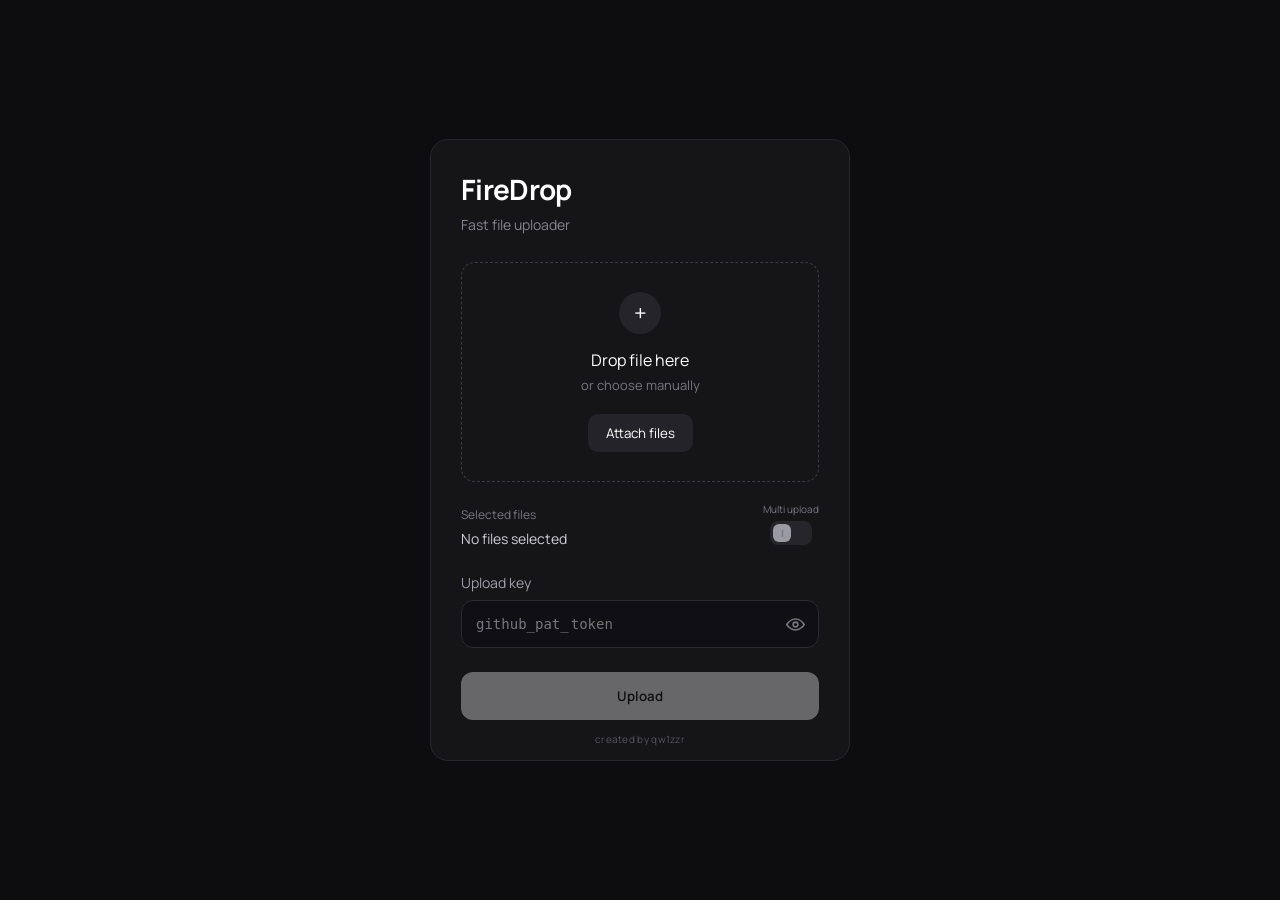
<file: index.html>
<!DOCTYPE html>
<html lang="en">

<head>
    <link rel="icon" href="assets/icons/icon.png" type="image/png">
</head>
    <meta charset="UTF-8">

    <meta
        name="viewport"
        content="width=device-width, initial-scale=1.0"
    >

    <title>FireDrop</title>

    <link
        rel="stylesheet"
        href="assets/css/style.css"
    >
</head>

<body>

<main class="container">

<section class="card">

    <h1>FireDrop</h1>

    <p class="subtitle">
        Fast file uploader
    </p>

    

    <div
        class="drop-zone"
        id="dropZone"
    >

        <div class="drop-icon">
            +
        </div>

        <p>
            Drop file here
        </p>

        <span>
            or choose manually
        </span>

        <button
            class="secondary-btn"
            id="attachBtn"
            type="button"
        >
            Attach files
        </button>

        <input
            type="file"
            id="fileInput"
            hidden
        >

    </div>

    

    <div class="file-section">

        <div
            class="error-box"
            id="errorBox"
        >
            Select file first!
        </div>

        <div class="file-header">

            <div class="file-info-block">

                <span class="small-label">
                    Selected files
                </span>

                <p id="fileInfo">
                    No files selected
                </p>

            </div>

            <div class="multi-box">

                <span>
                    Multi upload
                </span>

                <button
                    id="multiToggle"
                    class="toggle"
                    type="button"
                    aria-label="Toggle multi upload"
                >

                    <span class="toggle-circle">
                        I
                    </span>

                </button>

            </div>

        </div>

    </div>

    

    <div class="input-group">

        <label for="tokenInput">
            Upload key
        </label>

        <div class="token-field">

            <div class="token-content">

                <span class="prefix">
                    github_pat_
                </span>

                <input
                    id="tokenInput"
                    type="password"
                    placeholder="token"
                    autocomplete="off"
                    spellcheck="false"
                >

            </div>

            <button
                class="eye-btn"
                id="showToken"
                type="button"
                aria-label="Show or hide upload key"
            >

                <svg
                    viewBox="0 0 24 24"
                    fill="none"
                    stroke="currentColor"
                    stroke-width="2"
                >

                    <path
                        d="M1 12s4-7 11-7 11 7 11 7-4 7-11 7S1 12 1 12z"
                    />

                    <circle
                        cx="12"
                        cy="12"
                        r="3"
                    />

                </svg>

            </button>

        </div>

        <div
            class="key-status"
            id="keyStatus"
        ></div>

    </div>

    

    <div
        class="upload-area"
        id="uploadArea"
    >

        <button
            class="upload-btn"
            id="uploadBtn"
            disabled
        >
            Upload
        </button>

        <div
            class="progress-section"
            id="progressSection"
        >

            <div class="progress-header">

                <span
                    class="progress-file"
                    id="progressFile"
                >
                    file
                </span>

                <span
                    class="progress-percent"
                    id="progressPercent"
                >
                    0%
                </span>

            </div>

            <div class="progress-track">

                <div
                    class="progress-bar"
                    id="progressBar"
                ></div>

            </div>

        </div>

    </div>

    

    <div
        class="result-section"
        id="resultSection"
    >

        <div class="success-title">
            Successful upload!
        </div>

        <div
            class="result-list"
            id="resultList"
        ></div>

    </div>

    <div class="creator">
        created by qw1zzr
    </div>

</section>

</main>

<script src="assets/js/github.js"></script>
<script src="assets/js/uploader.js"></script>
<script src="assets/js/main.js"></script>

</body>

</html>
</file>
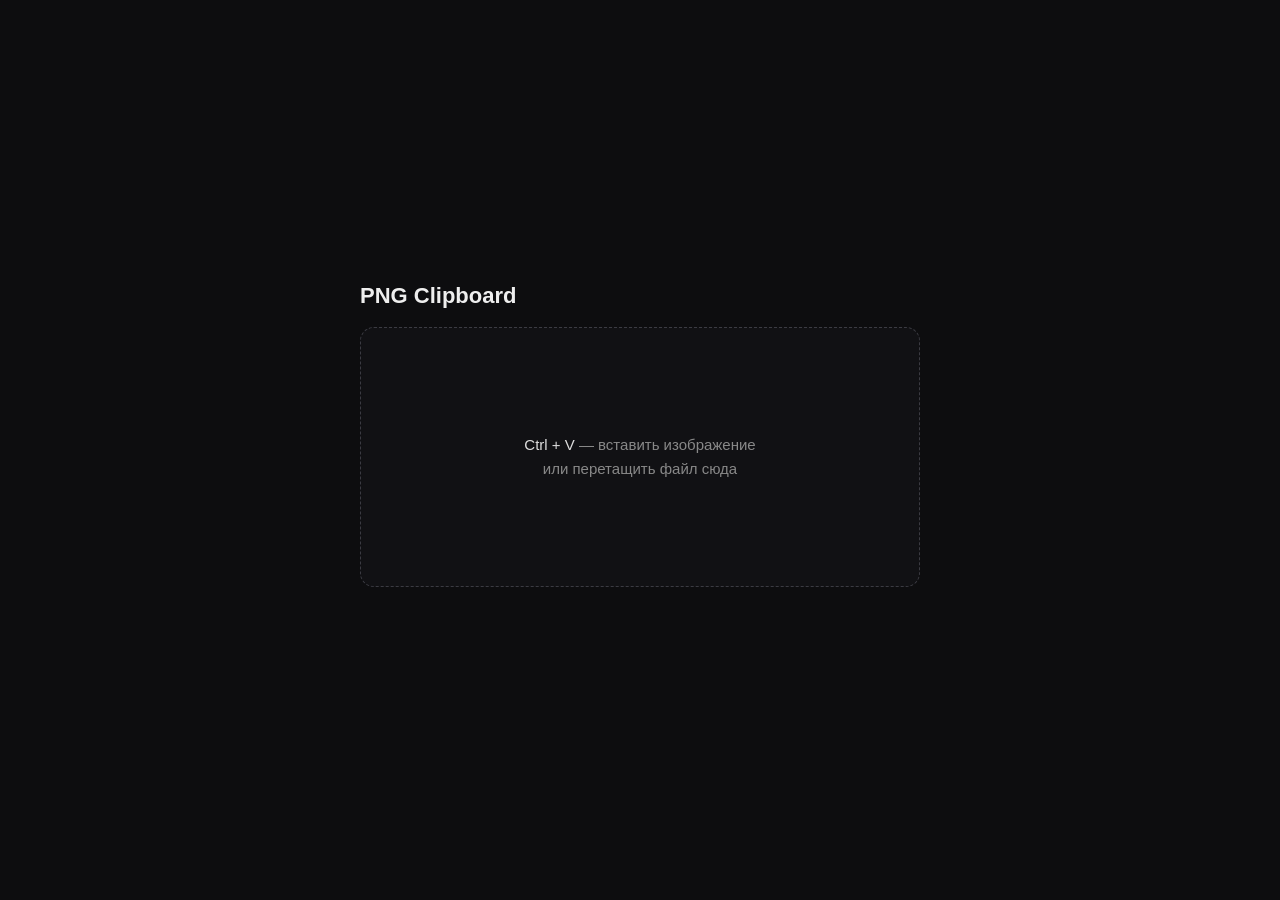
<file: assets/cl.html>
<!doctype html>
<html lang="ru">
<head>
<meta charset="utf-8">
<meta name="viewport" content="width=device-width,initial-scale=1">
<title>Random PNG Clipboard</title>
<style>
*{box-sizing:border-box}
html,body{height:100%}
body{
  margin:0;background:#0d0d0f;color:#eee;
  font-family:Inter,Segoe UI,Arial,sans-serif;
  display:grid;place-items:center;
}
.app{width:min(560px,calc(100% - 32px))}
h1{font-size:22px;margin:0 0 18px;font-weight:600}
.drop{
  min-height:260px;border:1px dashed #3b3b42;border-radius:14px;
  display:flex;align-items:center;justify-content:center;text-align:center;
  cursor:pointer;transition:.15s;background:#111114;overflow:hidden;
}
.drop:hover,.drop.over{border-color:#777;background:#151518}
.drop.has-image{padding:12px}
.placeholder{color:#888;font-size:15px;line-height:1.6}
.placeholder b{color:#ddd;font-weight:500}
.preview{max-width:100%;max-height:330px;display:none;border-radius:8px}
.info{display:none;margin-top:12px;padding:13px 14px;background:#111114;border:1px solid #29292f;border-radius:10px}
.name{font:13px ui-monospace,SFMono-Regular,Consolas,monospace;color:#bcbcc4;word-break:break-all}
.actions{display:none;gap:10px;margin-top:12px}
button{
  flex:1;border:0;border-radius:9px;padding:12px 14px;
  background:#eee;color:#111;font-weight:600;cursor:pointer;
}
button.secondary{background:#222227;color:#ddd}
button:disabled{opacity:.45;cursor:not-allowed}
.status{font-size:13px;color:#777;margin-top:12px;min-height:18px}
input{display:none}
</style>
</head>
<body>
<main class="app">
  <h1>PNG Clipboard</h1>

  <div class="drop" id="drop">
    <div class="placeholder">
      <b>Ctrl + V</b> — вставить изображение<br>
      или перетащить файл сюда
    </div>
    <img class="preview" id="preview" alt="">
    <input id="file" type="file" accept="image/*">
  </div>

  <div class="info" id="info">
    <div class="name" id="name"></div>
  </div>

  <div class="actions" id="actions">
    <button id="copy">Скопировать в буфер</button>
    <button class="secondary" id="new">Очистить</button>
  </div>

  <div class="status" id="status"></div>
</main>

<script>
const drop = document.getElementById('drop');
const fileInput = document.getElementById('file');
const preview = document.getElementById('preview');
const placeholder = document.querySelector('.placeholder');
const info = document.getElementById('info');
const nameEl = document.getElementById('name');
const actions = document.getElementById('actions');
const copyBtn = document.getElementById('copy');
const newBtn = document.getElementById('new');
const status = document.getElementById('status');

let currentBlob = null;
let currentFile = null;
let previewUrl = null;

function randomName() {
  const chars = 'abcdefghijklmnopqrstuvwxyzABCDEFGHIJKLMNOPQRSTUVWXYZ0123456789';
  const bytes = new Uint8Array(12);
  crypto.getRandomValues(bytes);
  let s = '';
  for (const b of bytes) s += chars[b % chars.length];
  return s + '.png';
}

async function toPng(file) {
  if (file.type === 'image/png') return file;

  const bitmap = await createImageBitmap(file);
  const canvas = document.createElement('canvas');
  canvas.width = bitmap.width;
  canvas.height = bitmap.height;
  canvas.getContext('2d').drawImage(bitmap, 0, 0);
  bitmap.close();

  return await new Promise((resolve, reject) =>
    canvas.toBlob(b => b ? resolve(b) : reject(new Error('PNG conversion failed')), 'image/png')
  );
}

async function processFile(file) {
  if (!file || !file.type.startsWith('image/')) {
    status.textContent = 'Нужен файл изображения.';
    return;
  }

  try {
    currentBlob = await toPng(file);
    currentFile = new File([currentBlob], randomName(), {type:'image/png'});

    if (previewUrl) URL.revokeObjectURL(previewUrl);
    previewUrl = URL.createObjectURL(currentBlob);
    preview.src = previewUrl;

    placeholder.style.display = 'none';
    preview.style.display = 'block';
    drop.classList.add('has-image');

    nameEl.textContent = currentFile.name;
    info.style.display = 'block';
    actions.style.display = 'flex';
    status.textContent = 'Готово. Имя сгенерировано заново.';
  } catch (e) {
    status.textContent = 'Не удалось обработать изображение.';
    console.error(e);
  }
}

async function pasteImage(e) {
  const items = e.clipboardData?.items || [];
  for (const item of items) {
    if (item.type.startsWith('image/')) {
      await processFile(item.getAsFile());
      e.preventDefault();
      return;
    }
  }
}

document.addEventListener('paste', pasteImage);

drop.addEventListener('click', () => fileInput.click());
fileInput.addEventListener('change', e => processFile(e.target.files[0]));

drop.addEventListener('dragover', e => {
  e.preventDefault();
  drop.classList.add('over');
});
drop.addEventListener('dragleave', () => drop.classList.remove('over'));
drop.addEventListener('drop', e => {
  e.preventDefault();
  drop.classList.remove('over');
  processFile(e.dataTransfer.files[0]);
});

copyBtn.addEventListener('click', async () => {
  if (!currentBlob) return;

  try {
    if (!navigator.clipboard || !window.ClipboardItem) {
      throw new Error('Clipboard API unavailable');
    }

    // Записываем PNG в системный clipboard.
    // Это заменяет прежнее содержимое clipboard.
    const item = new ClipboardItem({
      'image/png': currentBlob
    });

    await navigator.clipboard.write([item]);
    status.textContent = 'Скопировано. Теперь Ctrl + V в нужном ИИ.';
  } catch (e) {
    console.error(e);
    status.textContent =
      'Браузер не разрешил запись в буфер. Нажми кнопку ещё раз или открой сайт через HTTPS/localhost.';
  }
});

newBtn.addEventListener('click', () => {
  currentBlob = null;
  currentFile = null;
  fileInput.value = '';

  if (previewUrl) {
    URL.revokeObjectURL(previewUrl);
    previewUrl = null;
  }

  preview.removeAttribute('src');
  preview.style.display = 'none';
  placeholder.style.display = 'block';
  drop.classList.remove('has-image');
  info.style.display = 'none';
  actions.style.display = 'none';
  status.textContent = '';
});
</script>
</body>
</html>
</file>
<file: assets/css/style.css>
@font-face {

    font-family: "Manrope";

    src:
        url("../fonts/manrope_5.2.7_latin-wght-normal.woff2")
        format("woff2");

    font-weight: 100 900;

    font-style: normal;

    font-display: swap;

}

* {

    box-sizing: border-box;

}

html,
body,
button,
input {

    font-family:
        "Manrope",
        -apple-system,
        BlinkMacSystemFont,
        "Segoe UI",
        sans-serif;

}

body {

    margin: 0;

    min-height: 100vh;

    background: #0d0d0f;

    color: #ffffff;

    display: flex;

    align-items: center;

    justify-content: center;

}

.container {

    width: 100%;

    max-width: 460px;

    padding: 20px;

}

.card {

    background: #151518;

    border: 1px solid #27272d;

    border-radius: 18px;

    padding: 30px;

}

h1 {

    margin: 0;

    font-size: 28px;

    font-weight: 700;

    letter-spacing: -0.7px;

}

.subtitle {

    margin: 7px 0 28px;

    color: #85858f;

    font-size: 14px;

}

.drop-zone {

    height: 220px;

    border: 1px dashed #3b3b44;

    border-radius: 14px;

    display: flex;

    flex-direction: column;

    align-items: center;

    justify-content: center;

    transition:
        background .2s,
        border-color .2s,
        transform .2s;

}

.drop-zone:hover,
.drop-zone.dragging {

    border-color: #ffffff;

    background: #18181d;

}

.drop-icon {

    width: 42px;

    height: 42px;

    border-radius: 50%;

    background: #242429;

    display: flex;

    align-items: center;

    justify-content: center;

    font-size: 22px;

    line-height: 1;

    margin-bottom: 15px;

}

.drop-zone p {

    margin: 0;

    font-size: 16px;

}

.drop-zone span {

    margin-top: 5px;

    color: #777781;

    font-size: 13px;

}

button {

    border: none;

    cursor: pointer;

}

.secondary-btn {

    margin-top: 20px;

    padding: 10px 18px;

    border-radius: 10px;

    background: #232329;

    color: white;

    transition: .2s;

}

.secondary-btn:hover {

    background: #303038;

}

.file-section {

    margin-top: 18px;

}

.file-header {

    display: flex;

    align-items: flex-start;

    justify-content: space-between;

}

.small-label {

    color: #777781;

    font-size: 12px;

}

#fileInfo {

    margin: 5px 0 0;

    font-size: 14px;

    color: #cfcfd6;

    max-width: 230px;

    overflow: hidden;

    text-overflow: ellipsis;

    white-space: nowrap;

}

.multi-box {

    display: flex;

    flex-direction: column;

    align-items: center;

    justify-content: flex-start;

    gap: 5px;

}

.multi-box span {

    font-size: 10px;

    color: #777781;

}

.toggle {

    width: 42px;

    height: 24px;

    border-radius: 8px;

    background: #25252b;

    padding: 3px;

    display: flex;

    align-items: center;

    transition: .25s;

}

.toggle-circle {

    width: 18px;

    height: 18px;

    border-radius: 6px;

    background: #9a9aa3;

    color: #202024;

    font-size: 10px;

    font-weight: 900;

    display: flex;

    justify-content: center;

    align-items: center;

    transition: .25s;

}

.toggle.active {

    background: #3a3a42;

}

.toggle.active .toggle-circle {

    transform: translateX(18px);

    background: #ffffff;

}

.input-group {

    margin-top: 25px;

}

.input-group label {

    display: block;

    margin-bottom: 8px;

    color: #a0a0aa;

    font-size: 14px;

}

.token-field {

    height: 48px;

    background: #101014;

    border: 1px solid #2b2b32;

    border-radius: 12px;

    display: flex;

    align-items: center;

    overflow: hidden;

}

.token-content {

    flex: 1;

    display: flex;

    align-items: center;

    padding-left: 14px;

}

.prefix {

    color: #777781;

    font-family: monospace;

    font-size: 14px;

}

.token-content input {

    flex: 1;

    min-width: 0;

    background: none;

    border: none;

    outline: none;

    color: #ffffff;

    font-family: monospace;

    font-size: 14px;

    margin-left: 0;

    transition:
        color .25s,
        filter .25s;

}

.eye-btn {

    width: 45px;

    height: 100%;

    background: transparent;

    color: #777781;

    display: flex;

    justify-content: center;

    align-items: center;

    transition: .2s;

}

.eye-btn:hover {

    color: #ffffff;

}

.eye-btn svg {

    width: 19px;

    height: 19px;

}

.error-box {

    height: 0;

    opacity: 0;

    overflow: hidden;

    margin-top: 0;

    margin-bottom: 0;

    background: #24181a;

    border: 1px solid transparent;

    color: #ff8b8b;

    border-radius: 10px;

    font-size: 13px;

    display: flex;

    align-items: center;

    padding: 0 14px;

    transform: translateY(-5px);

    transition:
        height .25s ease,
        opacity .25s ease,
        margin .25s ease,
        transform .25s ease,
        border-color .25s ease;

}

.error-box.show {

    height: 40px;

    opacity: 1;

    margin-top: -8px;

    margin-bottom: 12px;

    transform: translateY(0);

    border-color: #4a292d;

}

.key-status {

    height: 0;

    opacity: 0;

    overflow: hidden;

    margin-top: 0;

    border-radius: 10px;

    font-size: 13px;

    display: flex;

    align-items: center;

    padding: 0 14px;

    transition:
        height .25s ease,
        opacity .25s ease,
        margin .25s ease;

}

.key-status.show {

    height: 38px;

    opacity: 1;

    margin-top: 10px;

}

.key-status.invalid {

    background: #24181a;

    border: 1px solid #4a292d;

    color: #ff8b8b;

}

.key-status.valid {

    background: #18241b;

    border: 1px solid #304a34;

    color: #9fd3a5;

}

.upload-area {

    transition:
        opacity .3s ease,
        transform .3s ease,
        max-height .35s ease,
        margin .35s ease;

    max-height: 160px;

}

.upload-area.finished {

    opacity: 0;

    transform: translateY(-8px);

    max-height: 0;

    margin: 0;

    pointer-events: none;

    overflow: hidden;

}

.upload-btn {

    width: 100%;

    height: 48px;

    margin-top: 24px;

    border-radius: 12px;

    background: white;

    color: black;

    font-weight: 600;

    transition:
        transform .2s,
        box-shadow .2s,
        opacity .2s;

}

.upload-btn:disabled {

    opacity: .35;

    cursor: not-allowed;

}

.upload-btn.active {

    transform: translateY(-2px);

    box-shadow:
        0 0 18px rgba(255,255,255,.35);

}

.upload-btn.uploading {

    transform: none;

    box-shadow: none;

    opacity: .65;

    cursor: wait;

}

.progress-section {

    max-height: 0;

    opacity: 0;

    overflow: hidden;

    transform: translateY(-5px);

    transition:
        max-height .3s ease,
        opacity .3s ease,
        margin .3s ease,
        transform .3s ease;

}

.progress-section.show {

    max-height: 80px;

    opacity: 1;

    margin-top: 16px;

    transform: translateY(0);

}

.progress-header {

    display: flex;

    align-items: center;

    justify-content: space-between;

    gap: 15px;

    margin-bottom: 8px;

    font-size: 12px;

    color: #a0a0aa;

}

.progress-file {

    overflow: hidden;

    text-overflow: ellipsis;

    white-space: nowrap;

}

.progress-percent {

    flex-shrink: 0;

    color: #d7d7dc;

}

.progress-track {

    width: 100%;

    height: 7px;

    background: #242429;

    border-radius: 999px;

    overflow: hidden;

}

.progress-bar {

    width: 0%;

    height: 100%;

    background: #ffffff;

    border-radius: inherit;

    transition: width .25s ease;

}

.result-section {

    max-height: 0;

    opacity: 0;

    overflow: hidden;

    transform: translateY(8px);

    transition:
        max-height .4s ease,
        opacity .3s ease,
        transform .3s ease,
        margin .3s ease;

}

.result-section.show {

    max-height: 1000px;

    opacity: 1;

    transform: translateY(0);

    margin-top: 22px;

}

.success-title {

    color: #9fd3a5;

    font-size: 15px;

    font-weight: 600;

    margin-bottom: 16px;

}

.result-item {

    margin-top: 14px;

}

.result-item:first-child {

    margin-top: 0;

}

.result-name {

    margin-bottom: 7px;

    color: #cfcfd6;

    font-size: 13px;

    overflow: hidden;

    text-overflow: ellipsis;

    white-space: nowrap;

}

.result-field {

    height: 44px;

    background: #101014;

    border: 1px solid #2b2b32;

    border-radius: 11px;

    display: flex;

    align-items: center;

    overflow: hidden;

}

.result-link {

    flex: 1;

    min-width: 0;

    padding-left: 13px;

    color: #9b9ba5;

    font-family: monospace;

    font-size: 12px;

    overflow: hidden;

    text-overflow: ellipsis;

    white-space: nowrap;

    user-select: all;

}

.result-action {

    width: 42px;

    height: 100%;

    flex-shrink: 0;

    background: transparent;

    color: #777781;

    display: flex;

    align-items: center;

    justify-content: center;

    transition:
        color .2s,
        background .2s;

}

.result-action:hover {

    color: #ffffff;

    background: #1b1b20;

}

.result-action svg {

    width: 17px;

    height: 17px;

}

.result-action.copied {

    color: #9fd3a5;

}

.creator {

    margin-top: 12px;

    margin-bottom: -16px;

    text-align: center;

    color: #55555d;

    font-size: 10px;

    letter-spacing: .3px;

    user-select: none;

}

.result-section.show {

    border-top: 1px solid #2b2b32;

    padding-top: 20px;

    margin-top: 22px;

}
</file>
